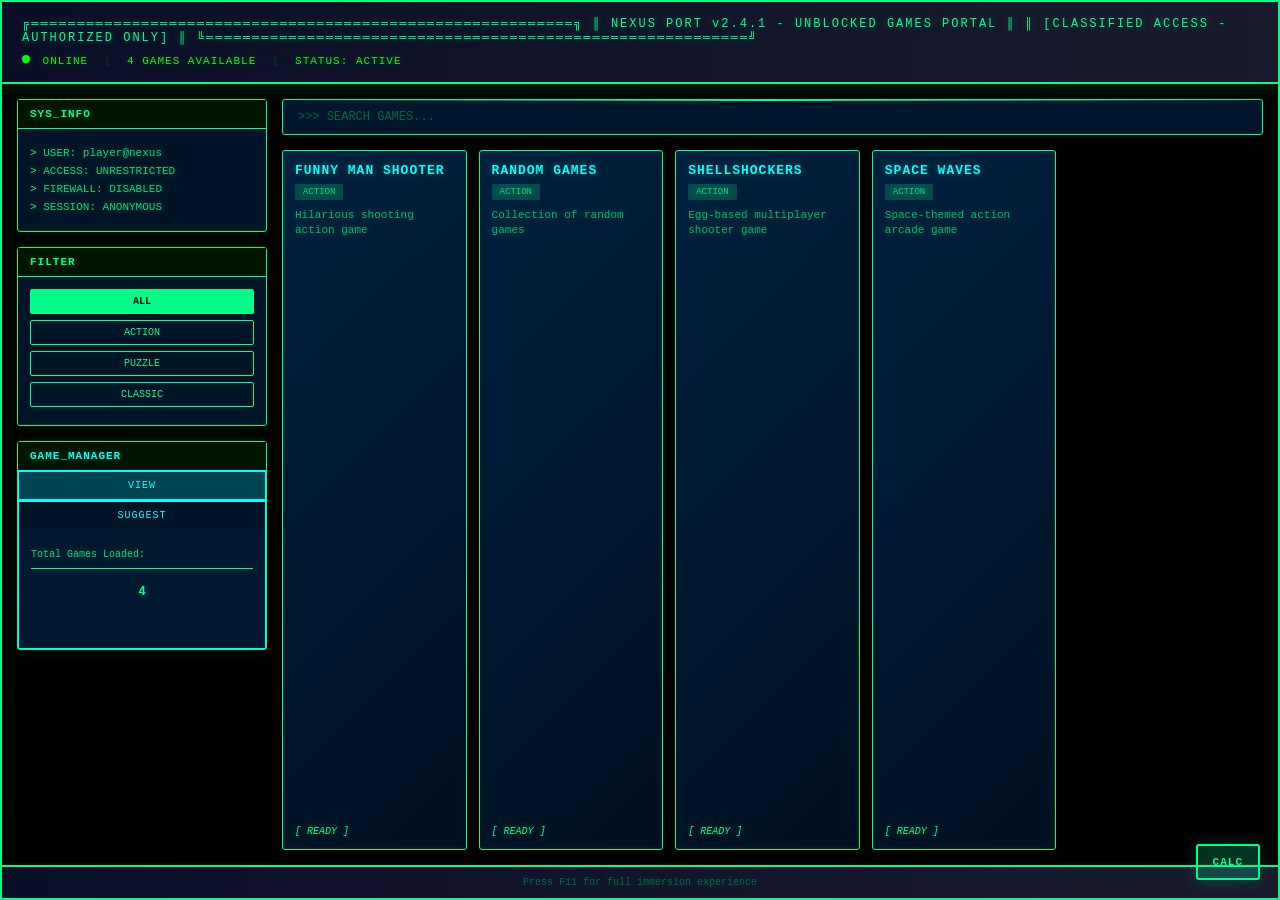
<file: index.html>
<!DOCTYPE html>
<html lang="en">
<head>
    <meta charset="UTF-8">
    <meta name="viewport" content="width=device-width, initial-scale=1.0">
    <title>NEXUS PORT - Unblocked Games Terminal</title>
    <link rel="stylesheet" href="style.css">
</head>
<body>
    <div class="terminal-container">
        <!-- Header -->
        <div class="terminal-header">
            <div class="header-title">
                ╔═══════════════════════════════════════════════════════════╗
                ║         NEXUS PORT v2.4.1 - UNBLOCKED GAMES PORTAL        ║
                ║           [CLASSIFIED ACCESS - AUTHORIZED ONLY]           ║
                ╚═══════════════════════════════════════════════════════════╝
            </div>
            <div class="system-status">
                <span class="status-indicator">●</span> ONLINE
                <span class="divider">|</span>
                <span id="game-count">0</span> GAMES AVAILABLE
                <span class="divider">|</span>
                STATUS: ACTIVE
            </div>
        </div>

        <!-- Main Content -->
        <div class="terminal-body">
            <!-- Sidebar - System Info -->
            <div class="sidebar">
                <div class="panel system-info">
                    <div class="panel-header">SYS_INFO</div>
                    <div class="panel-content">
                        <div class="info-line">USER: player@nexus</div>
                        <div class="info-line">ACCESS: UNRESTRICTED</div>
                        <div class="info-line">FIREWALL: DISABLED</div>
                        <div class="info-line">SESSION: ANONYMOUS</div>
                    </div>
                </div>

                <div class="panel filters">
                    <div class="panel-header">FILTER</div>
                    <div class="panel-content">
                        <button class="filter-btn active" data-filter="all">ALL</button>
                        <button class="filter-btn" data-filter="action">ACTION</button>
                        <button class="filter-btn" data-filter="puzzle">PUZZLE</button>
                        <button class="filter-btn" data-filter="classic">CLASSIC</button>
                    </div>
                </div>

                <div class="panel game-manager">
                    <div class="panel-header">GAME_MANAGER</div>
                    <div class="panel-content">
                        <button class="tab-btn active" data-tab="view-mode">VIEW</button>
                        <button class="tab-btn" data-tab="add-mode">SUGGEST</button>
                    </div>
                    <div id="viewMode" class="tab-content active">
                        <div style="font-size: 10px; color: #00dd77; padding: 8px 0; border-bottom: 1px solid #00ff88; margin-bottom: 8px;">
                            Total Games Loaded:
                        </div>
                        <div style="font-size: 12px; color: #00ff88; font-weight: bold; text-align: center; padding: 8px;">
                            <span id="sidebarGameCount">0</span>
                        </div>
                    </div>
                    <div id="addMode" class="tab-content">
                        <div class="suggestion-panel">
                            <div style="font-size: 10px; color: #00dd77; padding: 8px 0; border-bottom: 1px solid #00ff88; margin-bottom: 8px;">
                                HAVE A GAME IN MIND?
                            </div>
                            <div style="font-size: 11px; color: #00ff88; line-height: 1.5; margin-bottom: 12px;">
                                Help us expand our collection! Fill out our survey to suggest games.
                            </div>
                            <button id="surveyBtn" class="gm-submit-btn" style="cursor: pointer;">OPEN SURVEY</button>
                        </div>
                    </div>
                </div>
            </div>

            <!-- Main Game Grid -->
            <div class="main-content">
                <div class="search-section">
                    <input type="text" id="searchInput" class="search-bar" placeholder=">>> SEARCH GAMES...">
                    <div class="scan-line"></div>
                </div>

                <div class="games-grid" id="gamesGrid">
                    <!-- Games will be loaded here -->
                </div>
            </div>
        </div>

        <!-- Footer -->
        <div class="terminal-footer">
            <div class="footer-text">Press F11 for full immersion experience</div>
        </div>
    </div>

    <!-- Floating Calculator Widget -->
    <div id="calculatorWidget" class="calculator-widget">
        <button id="calcToggleBtn" class="calc-toggle-btn">CALC</button>
        <div id="calcContainer" class="calc-container" style="display: none;">
            <button id="calcCloseBtn" class="calc-close-btn">✕</button>
            <iframe src="https://www.desmos.com/scientific" style="width: 100%; height: 100%; border: none; border-radius: 3px;"></iframe>
        </div>
    </div>

    <!-- Game Modal -->
    <div id="gameModal" class="modal">
        <div class="modal-content">
            <div class="modal-controls">
                <button id="fullscreenBtn" class="fullscreen-btn" title="Enter Fullscreen">⛶ FULLSCREEN</button>
                <span class="close">&times;</span>
            </div>
            <div id="gameContainer" style="width: 100%; height: 600px;">
                <!-- Game will load here -->
            </div>
        </div>
    </div>

    <script src="script.js"></script>
</body>
</html>
</file>
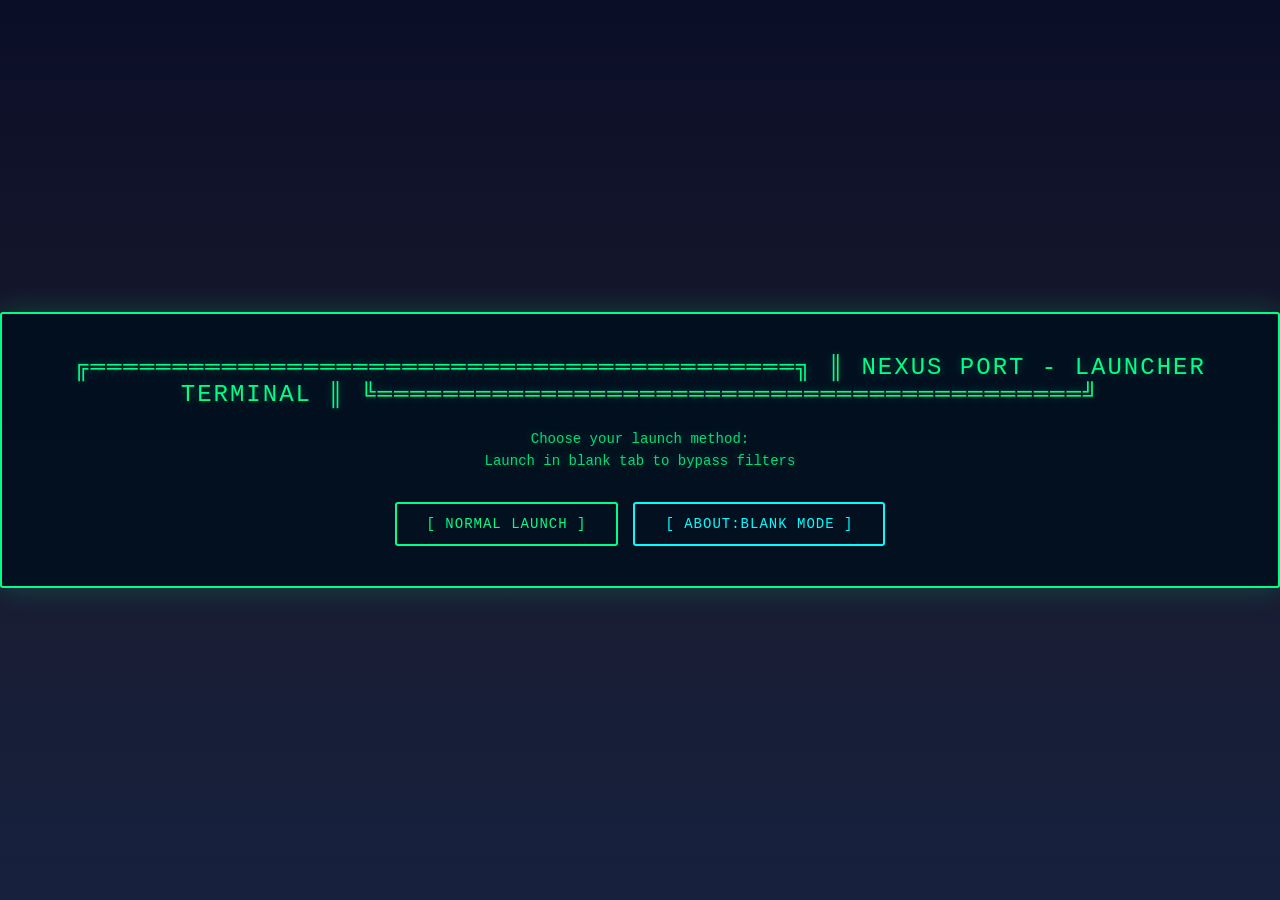
<file: launcher.html>
<!DOCTYPE html>
<html lang="en">
<head>
    <meta charset="UTF-8">
    <meta name="viewport" content="width=device-width, initial-scale=1.0">
    <title>NEXUS PORT Launcher</title>
    <style>
        * {
            margin: 0;
            padding: 0;
            box-sizing: border-box;
        }
        
        body {
            font-family: 'Courier New', monospace;
            background: linear-gradient(to bottom, #0a0e27, #1a1a2e, #16213e);
            color: #00ff88;
            display: flex;
            justify-content: center;
            align-items: center;
            height: 100vh;
            text-shadow: 0 0 10px rgba(0, 255, 136, 0.3);
        }
        
        .launcher-container {
            text-align: center;
            border: 2px solid #00ff88;
            padding: 40px;
            background: rgba(0, 15, 30, 0.9);
            border-radius: 3px;
            box-shadow: 0 0 30px rgba(0, 255, 136, 0.2);
        }
        
        .title {
            font-size: 24px;
            margin-bottom: 20px;
            letter-spacing: 2px;
            animation: flicker 0.15s infinite;
        }
        
        .description {
            font-size: 14px;
            color: #00dd77;
            margin-bottom: 30px;
            line-height: 1.6;
        }
        
        .btn-group {
            display: flex;
            gap: 15px;
            justify-content: center;
        }
        
        .launch-btn {
            padding: 12px 30px;
            font-size: 14px;
            font-family: 'Courier New', monospace;
            border: 2px solid #00ff88;
            background: transparent;
            color: #00ff88;
            cursor: pointer;
            border-radius: 3px;
            letter-spacing: 1px;
            transition: all 0.3s;
        }
        
        .launch-btn:hover {
            background: rgba(0, 255, 136, 0.1);
            box-shadow: 0 0 20px rgba(0, 255, 136, 0.3);
        }
        
        .launch-btn.blank {
            border-color: #00ffff;
            color: #00ffff;
        }
        
        .launch-btn.blank:hover {
            box-shadow: 0 0 20px rgba(0, 255, 255, 0.3);
        }
        
        @keyframes flicker {
            0%, 19%, 21%, 23%, 25%, 54%, 56%, 100% {
                text-shadow: 0 0 10px rgba(0, 255, 136, 0.3);
            }
            20%, 24%, 55% {
                text-shadow: 0 0 5px rgba(0, 255, 136, 0.1);
            }
        }
    </style>
</head>
<body>
    <div class="launcher-container">
        <div class="title">
            ╔═══════════════════════════════════════════╗
            ║     NEXUS PORT - LAUNCHER TERMINAL        ║
            ╚═══════════════════════════════════════════╝
        </div>
        <div class="description">
            Choose your launch method:<br>
            Launch in blank tab to bypass filters
        </div>
        <div class="btn-group">
            <button class="launch-btn" onclick="launchNormal()">
                [ NORMAL LAUNCH ]
            </button>
            <button class="launch-btn blank" onclick="launchBlank()">
                [ ABOUT:BLANK MODE ]
            </button>
        </div>
    </div>

    <script>
        function launchNormal() {
            window.location.href = 'index.html';
        }

        function launchBlank() {
            const blankWin = window.open('about:blank', '_blank');
            
            // Wait for blank page to load
            blankWin.addEventListener('load', () => {
                injectSite(blankWin);
            });
            
            // For some browsers that load instantly
            setTimeout(() => {
                if (blankWin.document.body) {
                    injectSite(blankWin);
                }
            }, 100);
        }

        function injectSite(win) {
            const doc = win.document;
            
            // Write HTML structure
            doc.write(`<!DOCTYPE html>
<html lang="en">
<head>
    <meta charset="UTF-8">
    <meta name="viewport" content="width=device-width, initial-scale=1.0">
    <title>NEXUS PORT - Unblocked Games Terminal</title>
    <style id="site-styles"></style>
</head>
<body>
    <div class="terminal-container">
        <div class="terminal-header">
            <div class="header-title">
                ╔═══════════════════════════════════════════════════════════╗
                ║         NEXUS PORT v2.4.1 - UNBLOCKED GAMES PORTAL        ║
                ║           [CLASSIFIED ACCESS - AUTHORIZED ONLY]           ║
                ╚═══════════════════════════════════════════════════════════╝
            </div>
            <div class="system-status">
                <span class="status-indicator">●</span> ONLINE
                <span class="divider">|</span>
                <span id="game-count">0</span> GAMES AVAILABLE
                <span class="divider">|</span>
                STATUS: ACTIVE
            </div>
        </div>

        <div class="terminal-body">
            <div class="sidebar">
                <div class="panel system-info">
                    <div class="panel-header">SYS_INFO</div>
                    <div class="panel-content">
                        <div class="info-line">USER: player@nexus</div>
                        <div class="info-line">ACCESS: UNRESTRICTED</div>
                        <div class="info-line">FIREWALL: DISABLED</div>
                        <div class="info-line">SESSION: ANONYMOUS</div>
                    </div>
                </div>

                <div class="panel filters">
                    <div class="panel-header">FILTER</div>
                    <div class="panel-content">
                        <button class="filter-btn active" data-filter="all">ALL</button>
                        <button class="filter-btn" data-filter="action">ACTION</button>
                        <button class="filter-btn" data-filter="puzzle">PUZZLE</button>
                        <button class="filter-btn" data-filter="classic">CLASSIC</button>
                    </div>
                </div>

                <div class="panel game-manager">
                    <div class="panel-header">GAME_MANAGER</div>
                    <div class="panel-content">
                        <button class="tab-btn active" data-tab="view-mode">VIEW</button>
                        <button class="tab-btn" data-tab="add-mode">ADD</button>
                    </div>
                    <div id="viewMode" class="tab-content active">
                        <div style="font-size: 10px; color: #00dd77; padding: 8px 0; border-bottom: 1px solid #00ff88; margin-bottom: 8px;">
                            Total Games Loaded:
                        </div>
                        <div style="font-size: 12px; color: #00ff88; font-weight: bold; text-align: center; padding: 8px;">
                            <span id="sidebarGameCount">0</span>
                        </div>
                    </div>
                    <div id="addMode" class="tab-content">
                        <form id="gameManagerForm" class="game-manager-form">
                            <input type="text" id="gmName" placeholder="Game Title" required>
                            <input type="text" id="gmUrl" placeholder="Game URL" required>
                            <textarea id="gmDescription" placeholder="Description" rows="2"></textarea>
                            <select id="gmCategory">
                                <option value="action">ACTION</option>
                                <option value="puzzle">PUZZLE</option>
                                <option value="classic">CLASSIC</option>
                            </select>
                            <button type="submit" class="gm-submit-btn">DEPLOY</button>
                        </form>
                    </div>
                </div>
            </div>

            <div class="main-content">
                <div class="search-section">
                    <input type="text" id="searchInput" class="search-bar" placeholder=">>> SEARCH GAMES...">
                    <div class="scan-line"></div>
                </div>

                <div class="games-grid" id="gamesGrid">
                </div>
            </div>
        </div>

        <div class="terminal-footer">
            <div class="footer-text">Running in ABOUT:BLANK mode - Undetectable</div>
        </div>
    </div>

    <div id="gameModal" class="modal">
        <div class="modal-content">
            <span class="close">&times;</span>
            <div id="gameContainer" style="width: 100%; height: 600px;"></div>
        </div>
    </div>

    <div id="calculatorWidget" class="calculator-widget">
        <button id="calcToggleBtn" class="calc-toggle-btn">CALC</button>
        <div id="calcContainer" class="calc-container" style="display: none;">
            <button id="calcCloseBtn" class="calc-close-btn">✕</button>
            <iframe src="https://www.desmos.com/scientific" style="width: 100%; height: 100%; border: none; border-radius: 3px;"></iframe>
        </div>
    </div>

    <script id="site-scripts"><\/script>
</body>
</html>`);
            
            // Get CSS
            fetch('/workspaces/dev/style.css')
                .then(r => r.text())
                .then(css => {
                    doc.getElementById('site-styles').textContent = css;
                })
                .catch(() => {
                    // Fallback CSS hardcoded
                    loadCSS(doc);
                });
            
            // Get JS
            fetch('/workspaces/dev/script.js')
                .then(r => r.text())
                .then(js => {
                    doc.getElementById('site-scripts').textContent = js;
                    // Execute init after script loads
                    setTimeout(() => {
                        if (win.init) win.init();
                    }, 100);
                })
                .catch(() => {
                    console.error('Could not load script');
                });
            
            doc.close();
        }

        function loadCSS(doc) {
            // Minimal fallback CSS if external load fails
            const fallbackCSS = `
                * { margin: 0; padding: 0; box-sizing: border-box; }
                body { font-family: 'Courier New', monospace; background: linear-gradient(to bottom, #0a0e27, #1a1a2e, #16213e); color: #00ff88; }
                .terminal-container { width: 100%; height: 100vh; display: flex; flex-direction: column; border: 2px solid #00ff88; }
                .terminal-header { background: linear-gradient(to right, #0a0e27, #1a1a2e); border-bottom: 2px solid #00ff88; padding: 15px 20px; }
                .terminal-body { display: flex; flex: 1; padding: 15px; gap: 15px; }
                .sidebar { width: 250px; display: flex; flex-direction: column; gap: 15px; }
                .main-content { flex: 1; display: flex; flex-direction: column; }
                .games-grid { display: grid; grid-template-columns: repeat(auto-fill, minmax(180px, 1fr)); gap: 12px; flex: 1; overflow-y: auto; }
            `;
            doc.getElementById('site-styles').textContent = fallbackCSS;
        }
    </script>
</body>
</html>
</file>
<file: style.css>
* {
    margin: 0;
    padding: 0;
    box-sizing: border-box;
}

body {
    font-family: 'Courier New', monospace;
    background: linear-gradient(to bottom, #0a0e27, #1a1a2e, #16213e);
    color: #00ff88;
    overflow: hidden;
    height: 100vh;
    text-shadow: 0 0 10px rgba(0, 255, 136, 0.3);
}

/* Terminal Container */
.terminal-container {
    width: 100%;
    height: 100vh;
    display: flex;
    flex-direction: column;
    background: #0f0f1e url('data:image/svg+xml,<svg xmlns="http://www.w3.org/2000/svg" width="100" height="100"><rect fill="%23000000" width="100" height="100"/><rect fill="%23003300" x="0" y="0" width="1" height="1"/></svg>');
    border: 2px solid #00ff88;
    box-shadow: 0 0 30px rgba(0, 255, 136, 0.2), inset 0 0 30px rgba(0, 255, 136, 0.05);
}

/* Header */
.terminal-header {
    background: linear-gradient(to right, #0a0e27, #1a1a2e);
    border-bottom: 2px solid #00ff88;
    padding: 15px 20px;
    box-shadow: 0 0 20px rgba(0, 255, 136, 0.2);
}

.header-title {
    color: #00ff88;
    font-size: 12px;
    margin-bottom: 10px;
    letter-spacing: 2px;
    animation: flicker 0.15s infinite;
}

.system-status {
    font-size: 11px;
    color: #00ff00;
    letter-spacing: 1px;
}

.status-indicator {
    display: inline-block;
    width: 8px;
    height: 8px;
    background: #00ff00;
    border-radius: 50%;
    animation: pulse 1.5s infinite;
    margin-right: 5px;
}

.divider {
    color: #004400;
    margin: 0 8px;
}

/* Body */
.terminal-body {
    display: flex;
    flex: 1;
    overflow: hidden;
    gap: 15px;
    padding: 15px;
}

/* Sidebar */
.sidebar {
    width: 250px;
    display: flex;
    flex-direction: column;
    gap: 15px;
    overflow-y: auto;
}

.panel {
    background: rgba(0, 25, 50, 0.8);
    border: 1px solid #00ff88;
    border-radius: 3px;
    box-shadow: 0 0 15px rgba(0, 255, 136, 0.1);
}

.panel-header {
    background: #001400;
    color: #00ff88;
    padding: 8px 12px;
    font-size: 11px;
    font-weight: bold;
    letter-spacing: 1px;
    border-bottom: 1px solid #00ff88;
}

.panel-content {
    padding: 12px;
    font-size: 11px;
}

.info-line {
    margin: 6px 0;
    color: #00dd77;
}

.info-line::before {
    content: '> ';
    color: #00ff88;
}

/* Filters */
.filter-btn {
    background: transparent;
    border: 1px solid #00ff88;
    color: #00ff88;
    padding: 6px 10px;
    margin-bottom: 6px;
    cursor: pointer;
    font-family: 'Courier New', monospace;
    font-size: 10px;
    border-radius: 2px;
    width: 100%;
    transition: all 0.3s;
}

.filter-btn:hover {
    background: rgba(0, 255, 136, 0.1);
    box-shadow: 0 0 10px rgba(0, 255, 136, 0.3);
}

.filter-btn.active {
    background: #00ff88;
    color: #000;
    font-weight: bold;
}

/* Game Manager Panel */
.game-manager {
    display: flex;
    flex-direction: column;
}

.game-manager .panel-header {
    background: #001400;
    color: #00ffff;
    padding: 8px 12px;
    font-size: 11px;
    font-weight: bold;
    letter-spacing: 1px;
    border-bottom: 1px solid #00ffff;
}

.game-manager .panel-content {
    display: flex;
    flex-direction: column;
    gap: 0;
    padding: 0;
}

.tab-btn {
    flex: 1;
    background: transparent;
    border: 1px solid #00ffff;
    border-bottom: none;
    color: #00ffff;
    padding: 8px 10px;
    cursor: pointer;
    font-family: 'Courier New', monospace;
    font-size: 10px;
    border-radius: 0;
    transition: all 0.3s;
    letter-spacing: 1px;
    margin: 0;
}

.tab-btn:first-child {
    border-left: 1px solid #00ffff;
}

.tab-btn:last-child {
    border-right: 1px solid #00ffff;
}

.tab-btn:hover {
    background: rgba(0, 255, 255, 0.1);
}

.tab-btn.active {
    background: rgba(0, 255, 255, 0.2);
    border-bottom: 2px solid #00ffff;
}

.tab-content {
    display: none;
    padding: 12px;
    font-size: 10px;
    border: 1px solid #00ffff;
    border-top: none;
    background: rgba(0, 25, 50, 0.8);
    min-height: 120px;
}

.tab-content.active {
    display: block;
}

.suggestion-panel {
    display: flex;
    flex-direction: column;
    gap: 16px;
    padding: 20px;
    min-height: 220px;
}

.suggestion-panel > div:first-child {
    font-size: 12px !important;
}

.suggestion-panel > div:nth-child(2) {
    font-size: 13px !important;
    line-height: 1.8;
    flex: 1;
}

.game-manager-form {
    display: flex;
    flex-direction: column;
    gap: 8px;
}

.game-manager-form input,
.game-manager-form textarea,
.game-manager-form select {
    background: rgba(0, 10, 30, 0.9);
    border: 1px solid #00ffff;
    color: #00ffff;
    padding: 6px 8px;
    font-family: 'Courier New', monospace;
    font-size: 10px;
    border-radius: 2px;
    outline: none;
}

.game-manager-form input::placeholder,
.game-manager-form textarea::placeholder {
    color: #004466;
}

.game-manager-form input:focus,
.game-manager-form textarea:focus,
.game-manager-form select:focus {
    box-shadow: 0 0 10px rgba(0, 255, 255, 0.3);
}

.gm-submit-btn {
    background: transparent;
    border: 1px solid #00ffff;
    color: #00ffff;
    padding: 6px;
    font-family: 'Courier New', monospace;
    font-size: 10px;
    cursor: pointer;
    border-radius: 2px;
    transition: all 0.3s;
    letter-spacing: 1px;
    margin-top: 4px;
}

.gm-submit-btn:hover {
    background: rgba(0, 255, 255, 0.1);
    box-shadow: 0 0 10px rgba(0, 255, 255, 0.3);
}

/* Main Content */
.main-content {
    flex: 1;
    display: flex;
    flex-direction: column;
    overflow: hidden;
}

.search-section {
    position: relative;
    margin-bottom: 15px;
}

.search-bar {
    width: 100%;
    background: rgba(0, 25, 50, 0.9);
    border: 1px solid #00ff88;
    color: #00ff88;
    padding: 10px 15px;
    font-family: 'Courier New', monospace;
    font-size: 12px;
    border-radius: 3px;
    outline: none;
    transition: all 0.3s;
}

.search-bar:focus {
    box-shadow: 0 0 20px rgba(0, 255, 136, 0.5), inset 0 0 10px rgba(0, 255, 136, 0.1);
}

.search-bar::placeholder {
    color: #006644;
}

.scan-line {
    position: absolute;
    top: 0;
    left: 0;
    right: 0;
    height: 2px;
    background: linear-gradient(to right, transparent, #00ff88, transparent);
    animation: scan 3s linear infinite;
}

/* Games Grid */
.games-grid {
    flex: 1;
    display: grid;
    grid-template-columns: repeat(auto-fill, minmax(180px, 1fr));
    gap: 12px;
    overflow-y: auto;
    padding-right: 10px;
}

.game-card {
    background: linear-gradient(135deg, rgba(0, 40, 80, 0.8), rgba(0, 20, 40, 0.8));
    border: 1px solid #00ff88;
    border-radius: 3px;
    padding: 12px;
    cursor: pointer;
    transition: all 0.3s;
    display: flex;
    flex-direction: column;
    min-height: 140px;
    position: relative;
    overflow: hidden;
}

.game-card::before {
    content: '';
    position: absolute;
    top: 0;
    left: -100%;
    width: 100%;
    height: 100%;
    background: linear-gradient(90deg, transparent, rgba(0, 255, 136, 0.1), transparent);
    transition: left 0.5s;
}

.game-card:hover::before {
    left: 100%;
}

.game-card:hover {
    background: linear-gradient(135deg, rgba(0, 60, 120, 1), rgba(0, 30, 60, 1));
    box-shadow: 0 0 20px rgba(0, 255, 136, 0.4), inset 0 0 10px rgba(0, 255, 136, 0.1);
    border-color: #00ffff;
    transform: translateY(-3px);
}

.game-title {
    color: #00ffff;
    font-weight: bold;
    font-size: 13px;
    margin-bottom: 6px;
    text-transform: uppercase;
    letter-spacing: 1px;
}

.game-category {
    display: inline-block;
    background: rgba(0, 255, 136, 0.2);
    color: #00dd77;
    padding: 3px 8px;
    font-size: 9px;
    border-radius: 2px;
    margin-bottom: 8px;
    width: fit-content;
}

.game-description {
    color: #00bb66;
    font-size: 11px;
    flex: 1;
    line-height: 1.4;
}

.game-status {
    color: #00ff88;
    font-size: 10px;
    margin-top: auto;
    font-style: italic;
}

.game-status::before {
    content: '[ ';
}

.game-status::after {
    content: ' ]';
}

/* Add Game Section */
.add-game-section {
    text-align: center;
    margin-top: 15px;
    padding-top: 15px;
    border-top: 1px solid #00ff88;
    display: none; /* Hidden - now using Game Manager Tab */
}

.bracket {
    color: #00ffff;
}

/* Footer */
.terminal-footer {
    background: linear-gradient(to right, #0a0e27, #1a1a2e);
    border-top: 2px solid #00ff88;
    padding: 10px 20px;
    text-align: center;
    font-size: 10px;
    color: #006644;
}

.footer-text {
    animation: blink 1.5s infinite;
}

/* Modal */
.modal {
    display: none;
    position: fixed;
    z-index: 1000;
    left: 0;
    top: 0;
    width: 100%;
    height: 100%;
    background-color: rgba(0, 0, 0, 0.9);
    animation: slideIn 0.3s;
}

.modal-content {
    background: #0a0e27;
    margin: 5% auto;
    padding: 20px;
    border: 2px solid #00ff88;
    max-width: 90%;
    max-height: 90%;
    border-radius: 3px;
    box-shadow: 0 0 30px rgba(0, 255, 136, 0.3);
    position: relative;
    overflow: auto;
}

.close {
    color: #00ff88;
    float: right;
    font-size: 28px;
    font-weight: bold;
    cursor: pointer;
    transition: all 0.3s;
}

.close:hover {
    color: #00ffff;
}

/* Modal Controls */
.modal-controls {
    display: flex;
    justify-content: space-between;
    align-items: center;
    margin-bottom: 15px;
    gap: 10px;
}

.fullscreen-btn {
    background: #001400;
    color: #00ff88;
    border: 1px solid #00ff88;
    padding: 8px 15px;
    font-family: 'Courier New', monospace;
    font-size: 11px;
    cursor: pointer;
    transition: all 0.3s;
    letter-spacing: 1px;
    font-weight: bold;
}

.fullscreen-btn:hover {
    background: #00ff88;
    color: #000000;
    box-shadow: 0 0 10px rgba(0, 255, 136, 0.5);
}

/* Fullscreen Mode Styling */
.modal.fullscreen {
    z-index: 9999;
}

.modal.fullscreen .modal-content {
    width: 100vw !important;
    max-width: 100vw !important;
    height: 100vh !important;
    max-height: 100vh !important;
    margin: 0 !important;
    padding: 20px !important;
    border-radius: 0 !important;
    box-shadow: none !important;
}

.modal.fullscreen #gameContainer {
    height: calc(100vh - 70px) !important;
    width: 100% !important;
}

.fullscreen-btn.active {
    background: #00ff88;
    color: #000000;
}

/* Add Game Form - DEPRECATED (using Game Manager Tab instead) */
.add-game-form {
    display: none;
}

/* Form Groups - DEPRECATED */
.form-group {
    display: none;
}

/* Scrollbar Styling */
::-webkit-scrollbar {
    width: 10px;
}

::-webkit-scrollbar-track {
    background: rgba(0, 25, 50, 0.5);
    border-left: 1px solid #00ff88;
}

::-webkit-scrollbar-thumb {
    background: #00ff88;
    border-radius: 5px;
}

::-webkit-scrollbar-thumb:hover {
    background: #00ffff;
}

/* Animations */
@keyframes flicker {
    0%, 19%, 21%, 23%, 25%, 54%, 56%, 100% {
        text-shadow: 0 0 10px rgba(0, 255, 136, 0.3);
    }
    20%, 24%, 55% {
        text-shadow: 0 0 5px rgba(0, 255, 136, 0.1);
    }
}

@keyframes pulse {
    0%, 100% {
        opacity: 1;
    }
    50% {
        opacity: 0.5;
    }
}

@keyframes blink {
    0%, 50%, 100% {
        opacity: 1;
    }
    25%, 75% {
        opacity: 0.5;
    }
}

@keyframes scan {
    0% {
        left: -100%;
    }
    100% {
        left: 100%;
    }
}

@keyframes slideIn {
    from {
        opacity: 0;
    }
    to {
        opacity: 1;
    }
}

/* Scrollbar for games grid */
.games-grid::-webkit-scrollbar {
    width: 8px;
}

.games-grid::-webkit-scrollbar-track {
    background: transparent;
}

.games-grid::-webkit-scrollbar-thumb {
    background: #00ff88;
    border-radius: 4px;
}

/* Floating Calculator Widget */
.calculator-widget {
    position: fixed;
    bottom: 20px;
    right: 20px;
    z-index: 999;
}

.calc-toggle-btn {
    background: linear-gradient(135deg, rgba(0, 255, 136, 0.2), rgba(0, 255, 200, 0.2));
    border: 2px solid #00ff88;
    color: #00ff88;
    padding: 10px 15px;
    font-family: 'Courier New', monospace;
    font-size: 11px;
    font-weight: bold;
    cursor: pointer;
    border-radius: 3px;
    transition: all 0.3s;
    letter-spacing: 1px;
    box-shadow: 0 0 15px rgba(0, 255, 136, 0.2);
}

.calc-toggle-btn:hover {
    background: rgba(0, 255, 136, 0.15);
    box-shadow: 0 0 25px rgba(0, 255, 136, 0.4);
    transform: scale(1.05);
}

.calc-container {
    position: fixed;
    bottom: 70px;
    right: 20px;
    width: 400px;
    height: 500px;
    background: #0a0e27;
    border: 2px solid #00ff88;
    border-radius: 3px;
    box-shadow: 0 0 30px rgba(0, 255, 136, 0.3);
    animation: slideUp 0.3s ease;
}

.calc-close-btn {
    position: absolute;
    top: 8px;
    right: 8px;
    background: transparent;
    border: 1px solid #00ff88;
    color: #00ff88;
    width: 28px;
    height: 28px;
    cursor: pointer;
    font-size: 16px;
    z-index: 1000;
    border-radius: 2px;
    transition: all 0.3s;
}

.calc-close-btn:hover {
    background: rgba(0, 255, 136, 0.1);
    color: #00ffff;
    border-color: #00ffff;
}

@keyframes slideUp {
    from {
        opacity: 0;
        transform: translateY(20px);
    }
    to {
        opacity: 1;
        transform: translateY(0);
    }
}

/* Mobile responsive */
@media (max-width: 768px) {
    .calc-container {
        width: 300px;
        height: 400px;
        bottom: 60px;
    }
}
</file>
